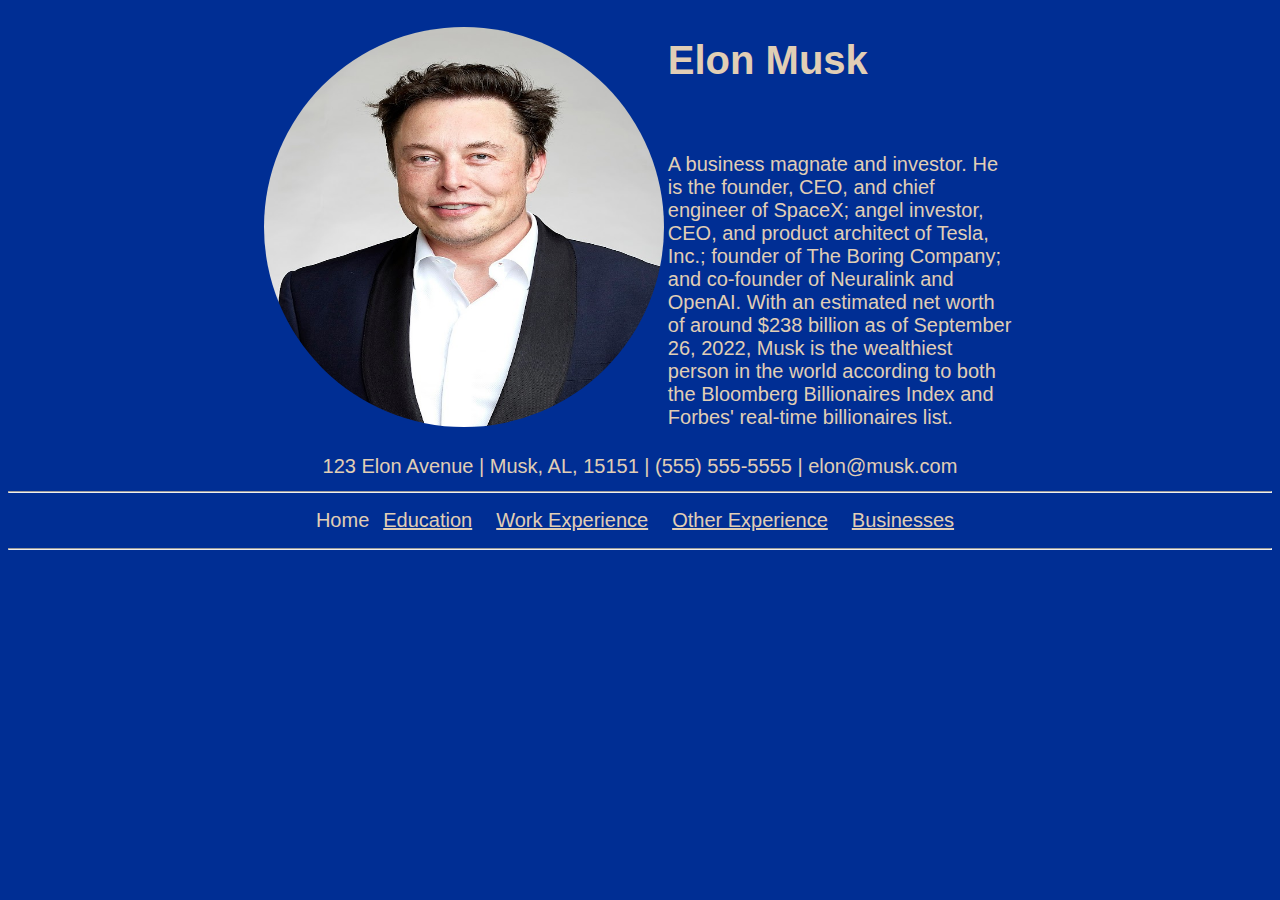
<file: index.html>
<!doctype html>
<html lang="en" dir="ltr">
<head>
<meta charset="UTF-8">
<title>Home</title>
<link href="css/styles.css" rel="stylesheet">
</head>
<body>
    <table class="profileAlignment" >
        <tr>
            <td><img src="images/musk.jpeg" class="profilePic"></td>
            <td><h1>Elon Musk</h1><br>

            <p >A business magnate and investor. He is the founder, CEO, and chief engineer of SpaceX; angel investor, CEO, and product architect of Tesla, Inc.; founder of The Boring Company; and co-founder of Neuralink and OpenAI. With an estimated net worth of around $238 billion as of September 26, 2022, Musk is the wealthiest person in the world according to both the Bloomberg Billionaires Index and Forbes' real-time billionaires list.

            </p>
        </td>
        </tr>
    </table>
    <table class="centerTable">
        <tr>
        <td>123 Elon Avenue | Musk, AL, 15151 | (555) 555-5555 | elon@musk.com</td>
        </tr>
</table><hr>
<table class="centerTable">
    <td><table class="centerTable">
    <tr>
        <td>Home</td>
        <td><a href="education.html" class="linkCells">Education</a></td>
        <td><a href="Work Experiences.html" class="linkCells">Work Experience</a></td>
        <td><a href="other experiences.html" class="linkCells">Other Experience</a></td>
        <td><a href="businesses.html" class="linkCells">Businesses</a></td>
    </tr>
    </table></td>
</table><hr>
    
</body>
</html>
</file>
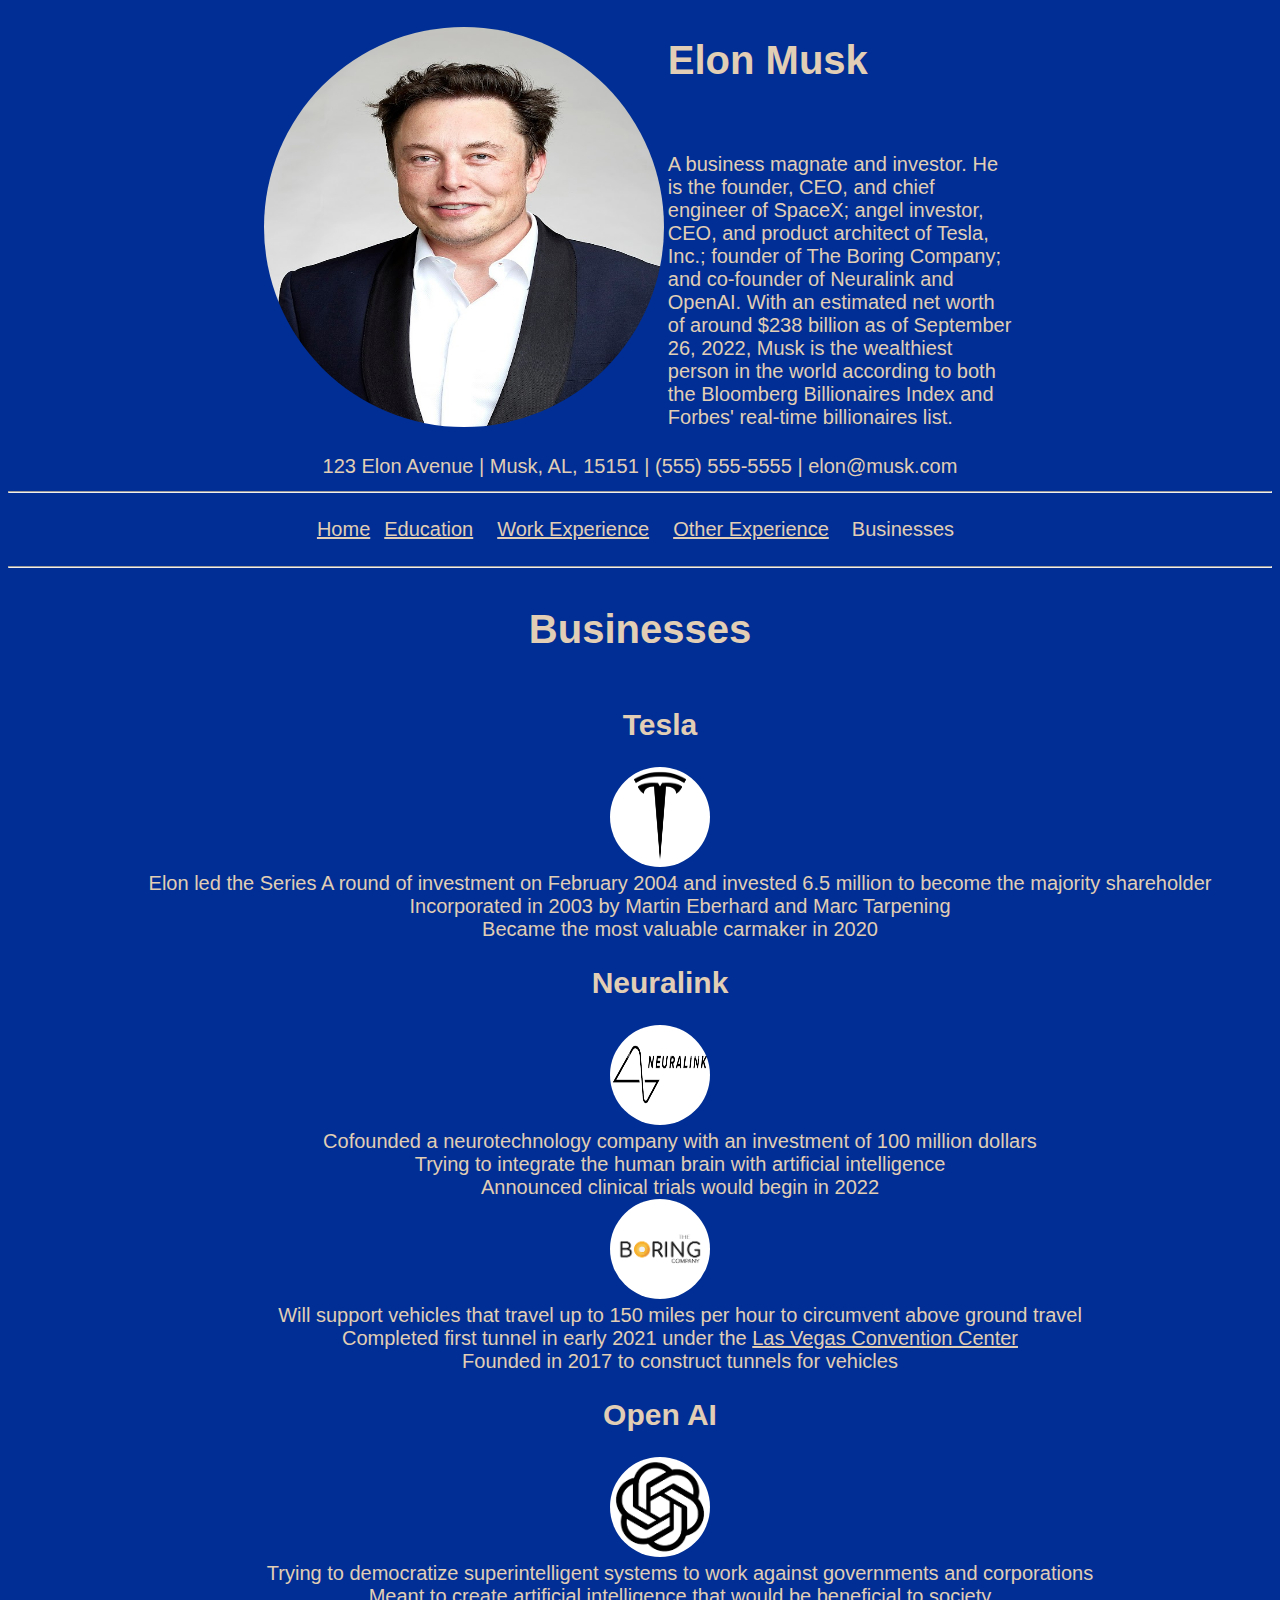
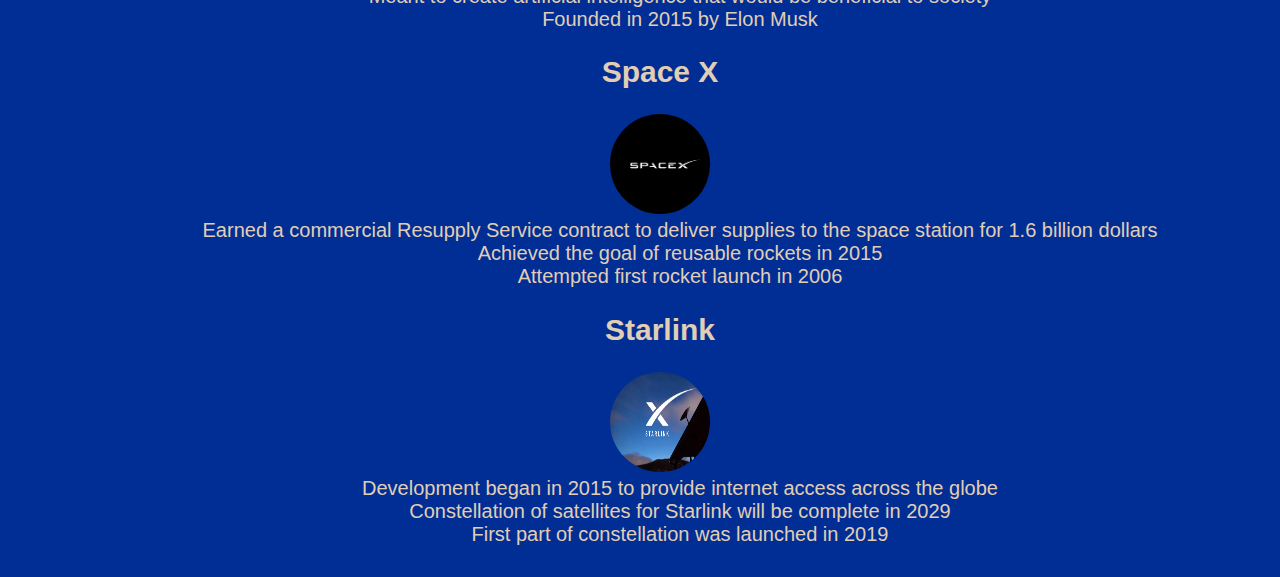
<file: businesses.html>
<!doctype html>
<html lang="en" dir="ltr">
<head>
<meta charset="UTF-8">
<title>Businesses</title>
<link href="css/styles.css" rel="stylesheet">
</head>
<body>
    <table class="profileAlignment" >
        <tr>
            <td><img src="images/musk.jpeg" class="profilePic"></td>
            <td><h1>Elon Musk</h1><br>

            <p >A business magnate and investor. He is the founder, CEO, and chief engineer of SpaceX; angel investor, CEO, and product architect of Tesla, Inc.; founder of The Boring Company; and co-founder of Neuralink and OpenAI. With an estimated net worth of around $238 billion as of September 26, 2022, Musk is the wealthiest person in the world according to both the Bloomberg Billionaires Index and Forbes' real-time billionaires list.

            </p>
        </td>
        </tr>
    </table>
    <table class="centerTable">
        <tr>
        <td>123 Elon Avenue | Musk, AL, 15151 | (555) 555-5555 | elon@musk.com</td>
        </tr>
</table><hr>
<table class="centerTable">
    <td><table class="centerTable">
    <tr>
        <td><a href="index.html">Home</a></td>
        <td><a href="education.html" class="linkCells">Education</a></td>
        <td><a href="Work Experiences.html" class="linkCells">Work Experience</a></td>
        <td><a href="other experiences.html" class="linkCells">Other Experience</a></td>
        <td class="linkCells" > Businesses</td>
    </tr>
    </table></td>
</table><hr>
<table class="infoAlignment">

    <tr>
        <td class="headOneAlign"><h1>Businesses</h1></td>
    </tr>
    
    <tr>
        <td>
            <ul class="headOneAlign" class="ulListType">
                <li class="ulListType"><h2>Tesla</h2><a href="https://en.wikipedia.org/wiki/Tesla,_Inc"><img src="images/teslalogo.jpg" class="businessList"></a>
                <ul class="headOneAlign" class="ulListType">
                    <li class="ulListType">Elon led the Series A round of investment on February 2004 and invested 6.5 million to become the majority shareholder</li>
                    <li class="ulListType">Incorporated in 2003 by Martin Eberhard and Marc Tarpening</li>
                    <li class="ulListType">Became the most valuable carmaker in 2020</li>
                </ul></li>
                
                <li class="ulListType"> <h2>Neuralink</h2><a href="https://en.wikipedia.org/wiki/Neuralink"><img src="images/neuralinklogo.png" class="businessList"></a>
                    <ul class="headOneAlign" class="ulListType"><li class="ulListType">Cofounded a neurotechnology company with an investment of 100 million dollars</li>
                        <li class="ulListType">Trying to integrate the human brain with artificial intelligence</li>
                        <li class="ulListType">Announced clinical trials would begin in 2022</li></ul> 
                </li>
                <li class="ulListType"> <a href="https://en.wikipedia.org/wiki/The_Boring_Company"><img src="images/boringlogo.png" class="businessList"></a>
                    <ul class="headOneAlign" class="ulListType"><li class="ulListType">Will support vehicles that travel up to 150 miles per hour to circumvent above ground travel
                    </li>
                    <li class="ulListType">Completed first tunnel in early 2021 under the <a href="https://en.wikipedia.org/wiki/Las_Vegas_Convention_Center">Las Vegas Convention Center</a></li>
                    <li class="ulListType">Founded in 2017 to construct tunnels for vehicles</li></ul></li>
                
                    <li class="ulListType"><h2>Open AI</h2><a href="https://en.wikipedia.org/wiki/OpenAI"><img src="images/openailogo.png" class="businessList"></a>
                        <ul class="headOneAlign" class="ulListType">
                    <li class="ulListType">Trying to democratize superintelligent systems to work against governments and corporations                    </li>
                    <li class="ulListType">Meant to create artificial intelligence that would be beneficial to society</li>
                    <li class="ulListType">Founded in 2015 by Elon Musk</li>
                        </ul>
                </li>
                
                    <li class="ulListType"><h2>Space X</h2><a href="https://en.wikipedia.org/wiki/SpaceX"><img src="images/spacexlogo.jpg" class="businessList"></a>
                    
                        <ul class="headOneAlign" class="ulListType">
                    <li class="ulListType">Earned a commercial Resupply Service contract to deliver supplies to the space station for 1.6 billion dollars</li>
                    <li class="ulListType">Achieved the goal of reusable rockets in 2015</li>
                    <li class="ulListType">Attempted first rocket launch in 2006</li>
                        </ul>

                        <li class="ulListType"><h2>Starlink</h2><a href="https://en.wikipedia.org/wiki/Starlink"><img src="images/starlinklogo.jpg" class="businessList"></a>
                            <ul class="headOneAlign" class="ulListType">
                        <li class="ulListType">Development began in 2015 to provide internet access across the globe</li>
                        <li class="ulListType">Constellation of satellites for Starlink will be complete in 2029</li>
                        <li class="ulListType">First part of constellation was launched in 2019</li>
                            </ul>
                </li>

                </li>
            </ul>
        </td>
    </tr>

</table>
    
</body>
</html>
</file>
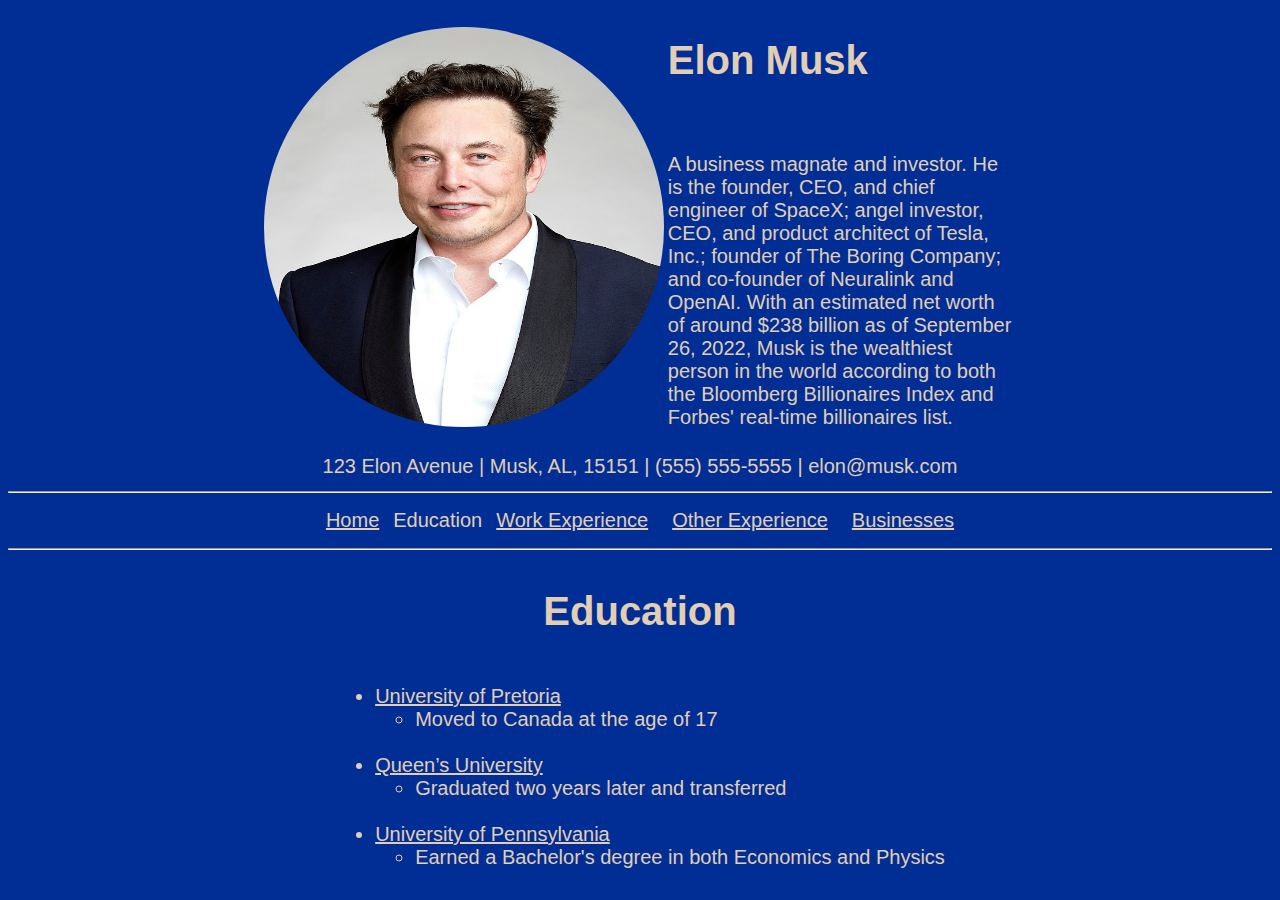
<file: education.html>
<!doctype html>
<html lang="en" dir="ltr">
<head>
<meta charset="UTF-8">
<title>Education</title>
<link href="css/styles.css" rel="stylesheet">
</head>
<body>
    <table class="profileAlignment" >
        <tr>
            <td><img src="images/musk.jpeg" class="profilePic"></td>
            <td><h1>Elon Musk</h1><br>

            <p >A business magnate and investor. He is the founder, CEO, and chief engineer of SpaceX; angel investor, CEO, and product architect of Tesla, Inc.; founder of The Boring Company; and co-founder of Neuralink and OpenAI. With an estimated net worth of around $238 billion as of September 26, 2022, Musk is the wealthiest person in the world according to both the Bloomberg Billionaires Index and Forbes' real-time billionaires list.

            </p>
        </td>
        </tr>
    </table>
    <table class="centerTable">
        <tr>
        <td>123 Elon Avenue | Musk, AL, 15151 | (555) 555-5555 | elon@musk.com</td>
        </tr>
</table><hr>
<table class="centerTable">
    <td><table class="centerTable">
    <tr>
        <td><a href="index.html" class="linkCells">Home</a></td>
        <td>Education</td>
        <td><a href="Work Experiences.html" class="linkCells">Work Experience</a></td>
        <td><a href="other experiences.html" class="linkCells">Other Experience</a></td>
        <td><a href="businesses.html" class="linkCells">Businesses</a></td>
    </tr>
    </table></td>
</table><hr>
<table class="infoAlignment">
    <tr>
        <td class="headOneAlign"><h1>Education</h1></td>
    </tr>
    <tr>
        <td>
            <ul>
            <li><a href="https://en.wikipedia.org/wiki/University_of_Pretoria"> University of Pretoria</a></li>
            <ul><li>Moved to Canada at the age of 17</li></ul><br> 
           
           <li><a href="https://en.wikipedia.org/wiki/Queen%27s_University_at_Kingston"> Queen’s University</a></li>
           <ul><li> Graduated two years later and transferred</li></ul><br>
            
           
           <li><a href="https://en.wikipedia.org/wiki/University_of_Pennsylvania">University of Pennsylvania</a></li>
            <ul><li>Earned a Bachelor's degree in both Economics and Physics</li></ul>
        
        </ul>
        </td>
    </tr>
</table>
    
</body>
</html>
</file>
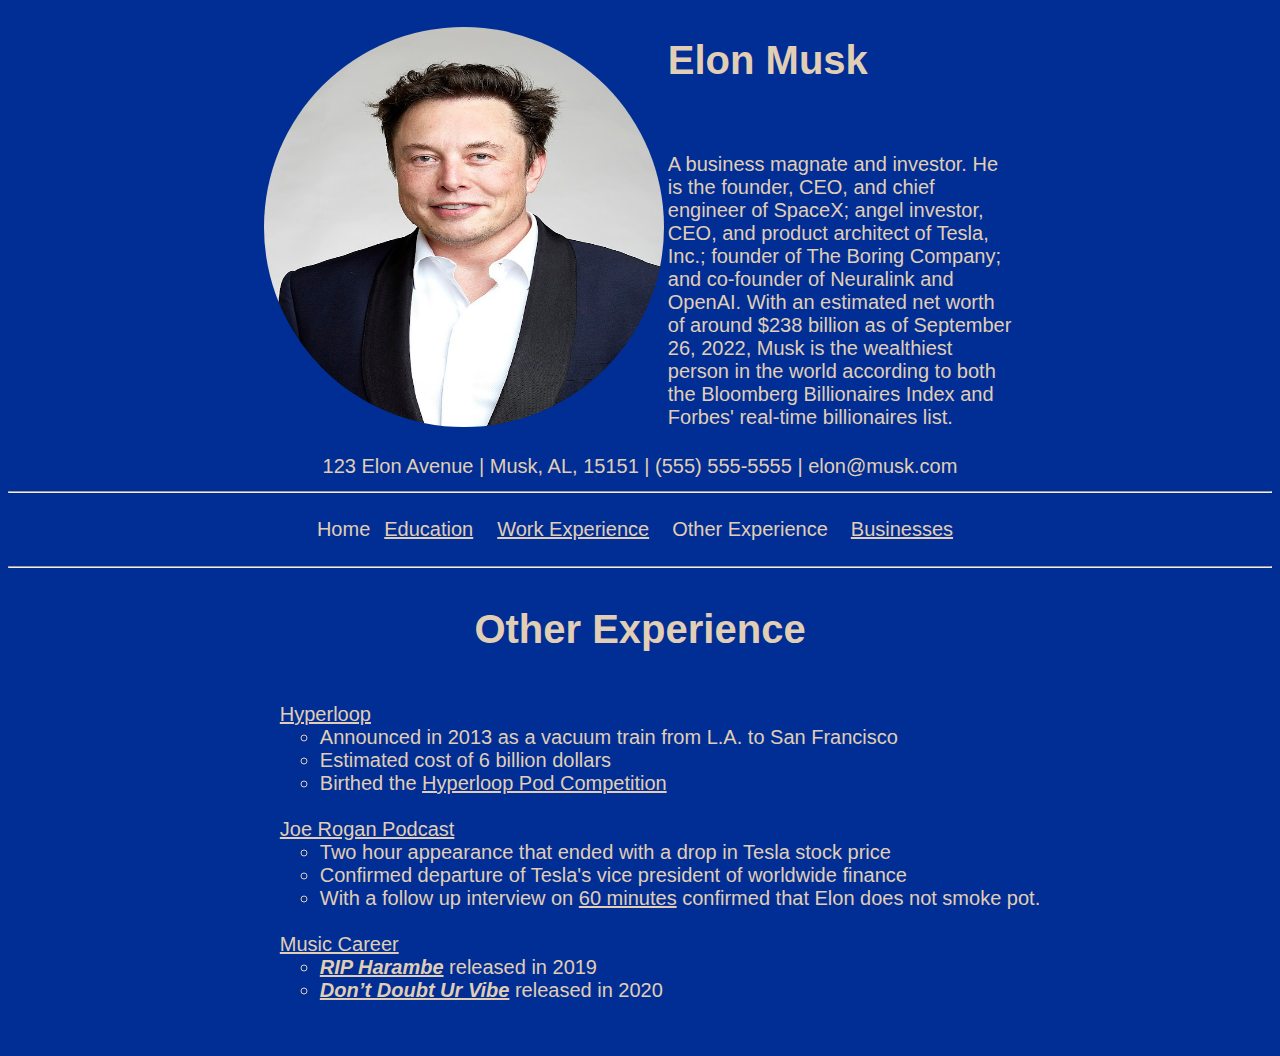
<file: other experiences.html>
<!doctype html>
<html lang="en" dir="ltr">
<head>
<meta charset="UTF-8">
<title>Other Experiences</title>
<link href="css/styles.css" rel="stylesheet">
</head>
<body>
    <table class="profileAlignment" >
        <tr>
            <td><img src="images/musk.jpeg" class="profilePic"></td>
            <td><h1>Elon Musk</h1><br>

            <p >A business magnate and investor. He is the founder, CEO, and chief engineer of SpaceX; angel investor, CEO, and product architect of Tesla, Inc.; founder of The Boring Company; and co-founder of Neuralink and OpenAI. With an estimated net worth of around $238 billion as of September 26, 2022, Musk is the wealthiest person in the world according to both the Bloomberg Billionaires Index and Forbes' real-time billionaires list.

            </p>
        </td>
        </tr>
    </table>
    <table class="centerTable">
        <tr>
        <td>123 Elon Avenue | Musk, AL, 15151 | (555) 555-5555 | elon@musk.com</td>
        </tr>
</table><hr>
<table class="centerTable">
    <td><table class="centerTable">
    <tr>
        <td><a href="index.html"></a>Home</td>
        <td><a href="education.html" class="linkCells">Education</a></td>
        <td><a href="Work Experiences.html" class="linkCells">Work Experience</a></td>
        <td class="linkCells"> Other Experience</td>
        <td><a href="businesses.html" class="linkCells">Businesses</a></td>
    </tr>
    </table></td>
</table><hr>

<table class="infoAlignment">
    <tr class="headOneAlign">
        <td><h1>Other Experience</h1></td>
    </tr>
    <tr>
        <td>
            <ul class="ulListType">
                <li><a href="https://en.wikipedia.org/wiki/Hyperloop">Hyperloop</a>
                <ul><li>Announced in 2013 as a vacuum train from L.A. to San Francisco</li>
            <li>Estimated cost of 6 billion dollars</li>
            <li>Birthed the <a href="https://en.wikipedia.org/wiki/Hyperloop_pod_competition">Hyperloop Pod Competition</a></li></li><br></ul>
                
    <li><a href="https://en.wikipedia.org/wiki/The_Joe_Rogan_Experience">Joe Rogan Podcast</a>
    
    <ul>
        <li>Two hour appearance that ended with a drop in Tesla stock price</li>
        <li>Confirmed departure of Tesla's vice president of worldwide finance</li>
        <li>With a follow up interview on <a href="https://en.wikipedia.org/wiki/60_Minutes">60 minutes</a> confirmed that Elon does not smoke pot.</li>
    </ul></li><br>
    
    <li><p class="liUnderline">Music Career</p></li>
    <ul>
   <li><p class="songTitle">RIP Harambe</p> released in 2019</li>
   <li><p class="songTitle">Don’t Doubt Ur Vibe</p> released in 2020</li>
    </ul><br>
            
        </td></ul></li>
    </tr>
    </table>

    
</body>
</html>
</file>
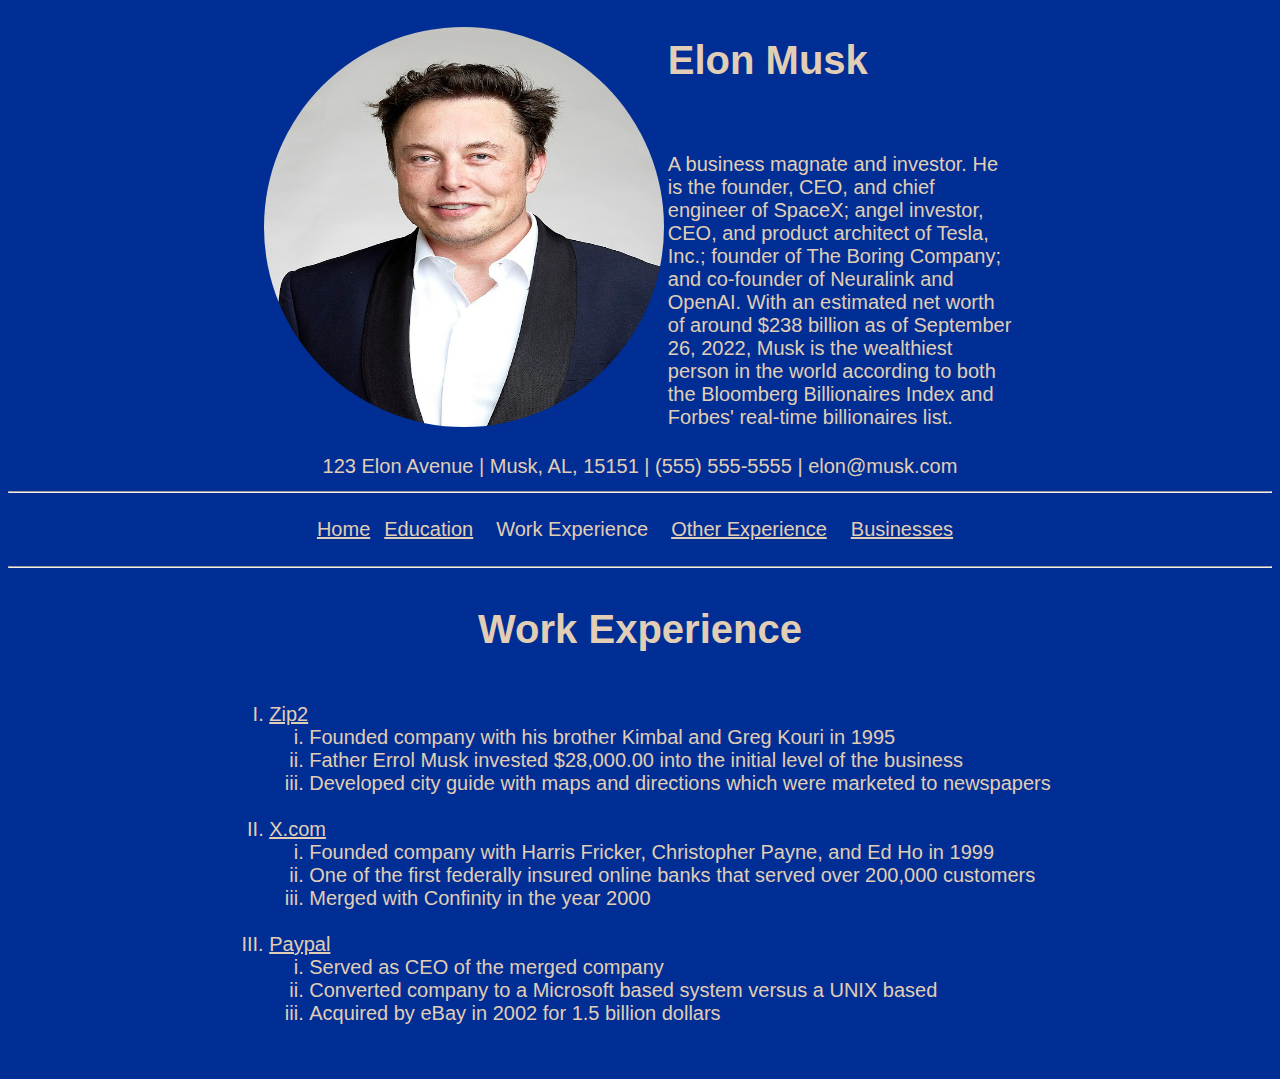
<file: Work Experiences.html>
<!doctype html>
<html lang="en" dir="ltr">
<head>
<meta charset="UTF-8">
<title>Work Experiences</title>
<link href="css/styles.css" rel="stylesheet">
</head>
<body>
    <table class="profileAlignment" >
        <tr>
            <td><img src="images/musk.jpeg" class="profilePic"></td>
            <td><h1>Elon Musk</h1><br>

            <p >A business magnate and investor. He is the founder, CEO, and chief engineer of SpaceX; angel investor, CEO, and product architect of Tesla, Inc.; founder of The Boring Company; and co-founder of Neuralink and OpenAI. With an estimated net worth of around $238 billion as of September 26, 2022, Musk is the wealthiest person in the world according to both the Bloomberg Billionaires Index and Forbes' real-time billionaires list.

            </p>
        </td>
        </tr>
    </table>
    <table class="centerTable">
        <tr>
        <td>123 Elon Avenue | Musk, AL, 15151 | (555) 555-5555 | elon@musk.com</td>
        </tr>
</table><hr>
<table class="centerTable">
    <td><table class="centerTable">
    <tr>
        <td><a href="index.html">Home</a></td>
        <td><a href="education.html" class="linkCells">Education</a></td>
        <td class="linkCells"> Work Experience</td>
        <td><a href="other experiences.html" class="linkCells">Other Experience</a></td>
        <td><a href="businesses.html" class="linkCells">Businesses</a></td>
    </tr>
    </table></td>
</table><hr>
<table class="infoAlignment">
    <tr>
        <td class="headOneAlign"><h1>Work Experience</h1></td>
    </tr>
    <tr>
        <td>
            <ol class="olLevelOne">
                
                <li><a href="https://en.wikipedia.org/wiki/Zip2">Zip2</a>
                    <ol class="olLevelTwo">
                        <li>Founded company with his brother Kimbal and Greg Kouri in 1995</li>
                    <li>Father Errol Musk invested $28,000.00 into the initial level of the business</li>
                    <li>Developed city guide with maps and directions which were marketed to newspapers</li><br></ol>
                   
                        <li><a href="https://en.wikipedia.org/wiki/X.com">X.com</a>
                            <ol class="olLevelTwo">
                        <li>Founded company with Harris Fricker, Christopher Payne, and Ed Ho in 1999</li>
                        <li>One of the first federally insured online banks that served over 200,000 customers</li>
                        <li>Merged with Confinity in the year 2000</li>
                    </ol>
                </li><br>
                <li><a href="https://en.wikipedia.org/wiki/PayPal">Paypal</a>
                <ol class="olLevelTwo">
                    <li>Served as CEO of the merged company</li>
                    <li>Converted company to a Microsoft based system versus a UNIX based</li>
                    <li>Acquired by eBay in 2002 for 1.5 billion dollars</li>
                </ol>
                </li><br>
            </ol>
        </td>
    </tr>
</table>
    
</body>
</html>
</file>
<file: css/styles.css>
body{
    background-color: #002E94;
    font-family: Arial;
    font-size:1.25rem;
    color:  #E1CeB5;
}
a:link{color:#E1CeB5;}
a:Visited{
    color:#E1CeB5;
}
a:hover{
    color:#FFE7CC;
}
.profilePic{
    border-radius: 50%;
    height:400px;
    width:400px;
}
.profileAlignment{
    padding-left:20%;
    padding-right:20%;
}
.centerTable{
    Margin-left:auto;
    Margin-right:auto;
}
.linkCells{
    padding:10px;
}
.infoAlignment{
    Margin-left:auto;
    Margin-right:auto;
}
.headOneAlign{
    text-align:center;
}

.olLevelTwo{
    list-style-type: lower-roman;
    
}
.olLevelOne{
    list-style-type: upper-roman;
}
.ulListType{
    list-style-type: none;
}
.songTitle{
    font-weight:bold;
    font-style:italic;
    text-decoration:  underline;
    display:inline;
}
.liUnderline{
    text-decoration:  underline;
    display:inline;
}
.businessList{
    height: 100px;
    width:100px;
    border-radius: 50%;
}
</file>
